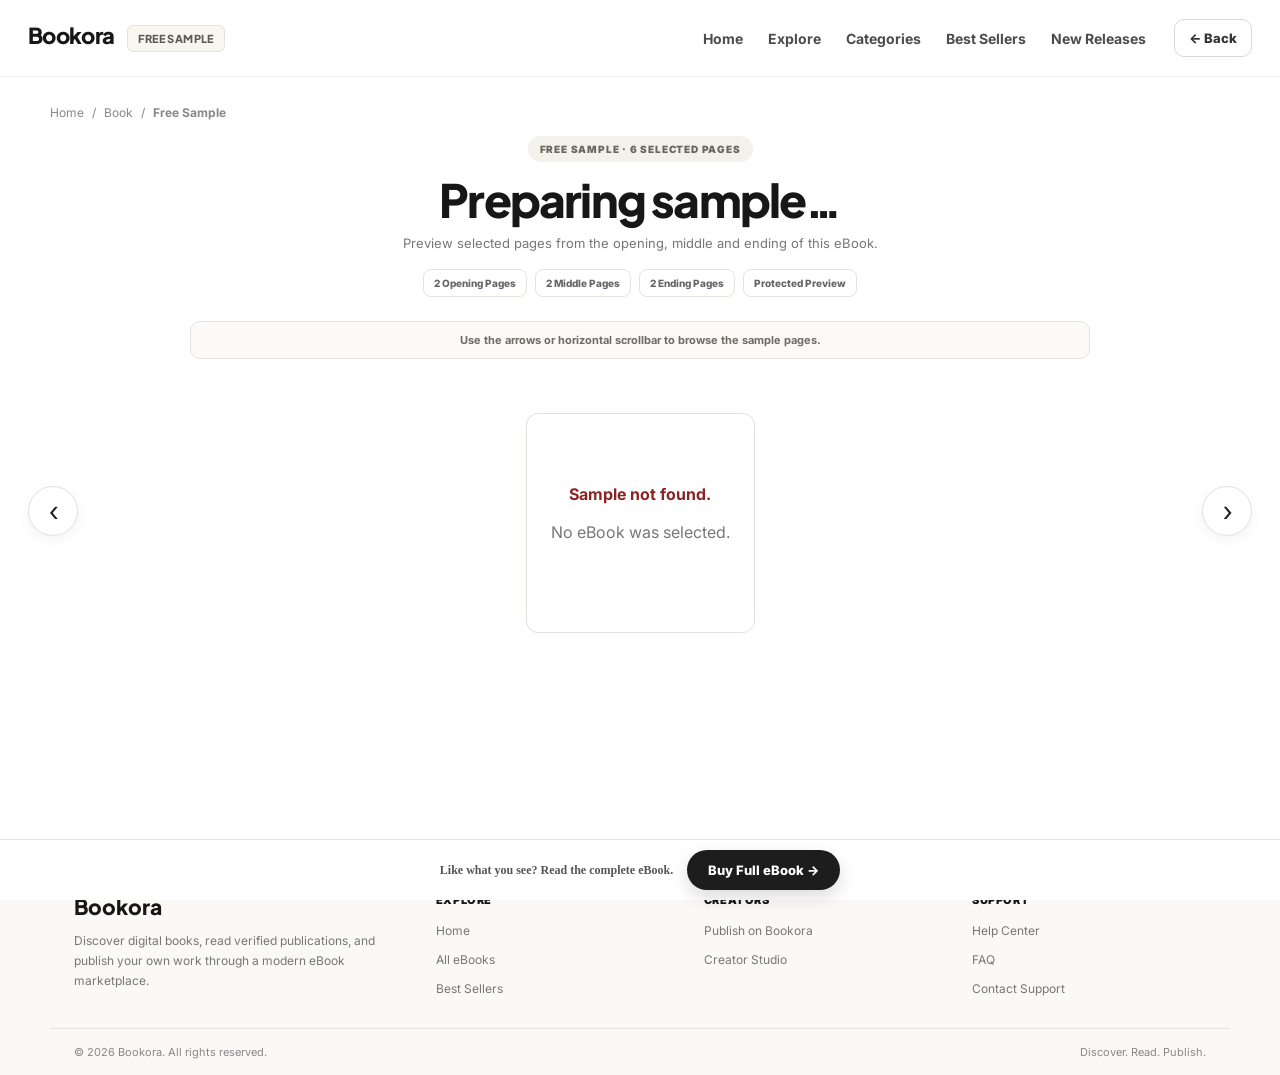
<file: sample.html>
<!DOCTYPE html>
<html lang="en">
<head>
<meta charset="UTF-8">
<meta name="viewport" content="width=device-width,initial-scale=1,viewport-fit=cover">
<title>Bookora — Free Sample</title>
<meta name="description" content="Read selected pages from this Bookora eBook before purchase.">
<meta name="theme-color" content="#ffffff">
<link rel="preconnect" href="https://fonts.googleapis.com">
<link rel="preconnect" href="https://fonts.gstatic.com" crossorigin>
<link href="https://fonts.googleapis.com/css2?family=Inter:wght@400;500;600;700;800&family=Plus+Jakarta+Sans:wght@700;800;900&display=swap" rel="stylesheet">
<style>
:root{--ink:#171717;--muted:#777;--line:#e8e4dc;--cream:#faf9f6;--paper:#fffdf8;--accent:#1f1f1f}
*{box-sizing:border-box}html{scroll-behavior:smooth}body{margin:0;background:#fff;color:var(--ink);font-family:Inter,Arial,sans-serif}a{text-decoration:none;color:inherit}button{font:inherit}
.site-header{position:sticky;top:0;z-index:50;background:rgba(255,255,255,.96);backdrop-filter:blur(14px);border-bottom:1px solid #eee}.header-inner{max-width:1280px;margin:auto;min-height:76px;padding:12px 28px;display:flex;align-items:center;gap:28px}.logo{font:800 22px/1 'Plus Jakarta Sans',Inter,sans-serif;letter-spacing:-.7px;white-space:nowrap}.edition{display:inline-flex;margin-left:10px;padding:7px 10px;border:1px solid #e7e1d7;border-radius:6px;background:#f8f6f1;color:#5f5b54;font-size:11px;font-weight:800;letter-spacing:.4px;vertical-align:middle}.nav{display:flex;align-items:center;gap:25px;margin-left:auto}.nav a{color:#4c4c4c;font-size:14px;font-weight:700}.nav a:hover{color:#111}.header-actions{display:flex;gap:10px}.back-btn{display:inline-flex;align-items:center;gap:7px;padding:10px 14px;border:1px solid #ddd8cf;border-radius:10px;background:#fff;color:#333;font-size:13px;font-weight:800}.back-btn:hover{background:#f8f6f1}.page{max-width:1400px;margin:auto;padding:28px 24px 130px}.crumb{display:flex;gap:8px;align-items:center;color:#888;font-size:12px;margin:0 auto 16px;max-width:1180px}.hero{text-align:center;margin:0 auto 24px;max-width:900px}.badge{display:inline-flex;padding:7px 12px;border-radius:999px;background:#f3f1ec;color:#6b675f;font-size:10px;font-weight:900;letter-spacing:.8px}.hero h1{margin:13px 0 8px;font:900 clamp(28px,4vw,46px)/1.08 'Plus Jakarta Sans',Inter,sans-serif;letter-spacing:-1.8px}.hero p{margin:0;color:#777;font-size:13px;line-height:1.65}.info{display:flex;justify-content:center;flex-wrap:wrap;gap:8px;margin-top:15px}.pill{padding:7px 10px;border:1px solid #e7e3dc;border-radius:8px;background:#fff;color:#666;font-size:10px;font-weight:800}
.reader-note{max-width:900px;margin:0 auto 18px;padding:11px 15px;border:1px solid #e7e3dc;border-radius:10px;background:#fbfaf7;text-align:center;color:#6f6b64;font-size:11px;font-weight:700}.reader{position:relative;max-width:1240px;margin:0 auto}.viewport{overflow:hidden;padding:6px 52px 16px}.track{display:flex;gap:30px;align-items:flex-start;overflow-x:auto;scroll-behavior:smooth;scroll-snap-type:x mandatory;padding:10px 0 20px;scrollbar-color:#cfc5ae transparent;scrollbar-width:auto}.track::-webkit-scrollbar{height:10px}.track::-webkit-scrollbar-track{background:#f1eee8;border-radius:20px}.track::-webkit-scrollbar-thumb{background:#cfc5ae;border-radius:20px}.page-card{flex:0 0 min(300px,26vw);scroll-snap-align:center}.page-frame{background:var(--paper);border:1px solid #e2ddd2;border-radius:5px;overflow:hidden;box-shadow:0 12px 28px rgba(35,29,20,.11)}.page-frame img{display:block;width:100%;height:auto;user-select:none;-webkit-user-drag:none}.page-label{text-align:center;padding:12px 7px 2px;font:700 12px/1.4 Georgia,serif;color:#282622}.page-sub{text-align:center;padding:3px 7px 8px;color:#999;font:12px/1.4 Georgia,serif}.arrow{position:absolute;top:43%;transform:translateY(-50%);z-index:5;width:50px;height:50px;border:1px solid #e5e0d7;border-radius:50%;background:#fff;display:grid;place-items:center;cursor:pointer;box-shadow:0 4px 14px rgba(0,0,0,.05);font-size:28px;color:#222}.arrow:hover{background:#f8f6f1}.prev{left:4px}.next{right:4px}.counter{text-align:center;color:#8a867f;font-size:11px;font-weight:800;margin-top:3px}.loading-card,.error-card{max-width:820px;margin:20px auto;padding:70px 24px;border:1px solid #e5e0d7;border-radius:12px;background:#fff;text-align:center;color:#777}.spinner{width:32px;height:32px;margin:0 auto 14px;border:3px solid #e8e2d7;border-top-color:#222;border-radius:50%;animation:spin .7s linear infinite}@keyframes spin{to{transform:rotate(360deg)}}.error-card{color:#8b2525}.error-card p{color:#777;line-height:1.6}.retry{display:inline-flex;margin-top:8px;padding:11px 16px;border-radius:9px;background:#1d1d1d;color:#fff;font-size:12px;font-weight:800}
.buybar{position:fixed;left:0;right:0;bottom:0;z-index:60;background:rgba(255,255,255,.97);backdrop-filter:blur(16px);border-top:1px solid #e8e3da;padding:10px 20px;display:flex;justify-content:center;align-items:center;gap:14px}.buy-copy{font:700 12px Georgia,serif;color:#555}.buy{display:inline-flex;align-items:center;justify-content:center;padding:12px 21px;border-radius:999px;background:#1d1d1d;color:#fff;font-size:13px;font-weight:800;box-shadow:0 7px 18px rgba(0,0,0,.14)}.buy:hover{background:#000}.site-footer{margin-top:30px;border-top:1px solid #eee9e1;background:#faf9f6}.footer-inner{max-width:1180px;margin:auto;padding:40px 24px 28px;display:grid;grid-template-columns:1.4fr 1fr 1fr 1fr;gap:34px}.footer-brand{font:800 21px 'Plus Jakarta Sans',Inter,sans-serif;margin-bottom:11px}.footer-copy,.footer-links a{color:#777;font-size:12px;line-height:1.7}.footer-copy{max-width:330px}.footer-title{font-size:11px;font-weight:900;letter-spacing:.6px;margin-bottom:14px}.footer-links{display:flex;flex-direction:column;gap:9px}.footer-links a:hover{color:#111}.copyright{max-width:1180px;margin:auto;padding:16px 24px;border-top:1px solid #e8e3da;display:flex;justify-content:space-between;gap:15px;color:#888;font-size:11px}
@media(max-width:1050px){.page-card{flex-basis:330px}.nav{display:none}.header-inner{padding:11px 18px}.viewport{padding-left:45px;padding-right:45px}.footer-inner{grid-template-columns:1fr 1fr}}
@media(max-width:600px){.page{padding:20px 8px 120px}.crumb{padding:0 8px}.hero{padding:0 10px}.hero h1{letter-spacing:-1px}.hero p{font-size:12px}.info{gap:6px}.pill{font-size:9px;padding:6px 8px}.reader-note{margin-left:10px;margin-right:10px;font-size:10px}.viewport{padding:4px 20px 12px}.track{gap:16px;padding-bottom:14px}.page-card{flex-basis:82vw}.arrow{width:42px;height:42px;font-size:22px}.prev{left:2px}.next{right:2px}.buy-copy{display:none}.buy{width:min(330px,100%)}.footer-inner{grid-template-columns:1fr;padding:30px 18px 22px}.copyright{flex-direction:column;padding:15px 18px}.edition{display:none}}
</style>
</head>
<body>
<header class="site-header"><div class="header-inner">
<a class="logo" href="./">Bookora <span class="edition">FREE SAMPLE</span></a>
<nav class="nav"><a href="./">Home</a><a href="./#/explore">Explore</a><a href="./#/categories">Categories</a><a href="./#/best-sellers">Best Sellers</a><a href="./#/new-releases">New Releases</a></nav>
<div class="header-actions"><a id="topBack" class="back-btn" href="#">← Back</a></div>
</div></header>
<main class="page">
<div class="crumb"><a href="./">Home</a><span>/</span><a id="bookCrumb" href="#">Book</a><span>/</span><strong>Free Sample</strong></div>
<section class="hero"><span class="badge">FREE SAMPLE · 6 SELECTED PAGES</span><h1 id="title">Preparing sample…</h1><p>Preview selected pages from the opening, middle and ending of this eBook.</p><div class="info"><span class="pill">2 Opening Pages</span><span class="pill">2 Middle Pages</span><span class="pill">2 Ending Pages</span><span class="pill">Protected Preview</span></div></section>
<div class="reader-note">Use the arrows or horizontal scrollbar to browse the sample pages.</div>
<section id="reader" class="reader"><button id="prev" class="arrow prev" aria-label="Previous pages">‹</button><div class="viewport"><div id="track" class="track"><div class="loading-card"><div class="spinner"></div>Preparing your sample…</div></div></div><button id="next" class="arrow next" aria-label="Next pages">›</button><div id="counter" class="counter"></div></section>
</main>
<footer class="site-footer"><div class="footer-inner"><div><div class="footer-brand">Bookora</div><div class="footer-copy">Discover digital books, read verified publications, and publish your own work through a modern eBook marketplace.</div></div><div><div class="footer-title">EXPLORE</div><div class="footer-links"><a href="./">Home</a><a href="./#/explore">All eBooks</a><a href="./#/best-sellers">Best Sellers</a></div></div><div><div class="footer-title">CREATORS</div><div class="footer-links"><a href="./#/seller">Publish on Bookora</a><a href="./#/creator-studio">Creator Studio</a></div></div><div><div class="footer-title">SUPPORT</div><div class="footer-links"><a href="./#/help">Help Center</a><a href="./#/faq">FAQ</a><a href="./#/contact">Contact Support</a></div></div></div><div class="copyright"><span>© 2026 Bookora. All rights reserved.</span><span>Discover. Read. Publish.</span></div></footer>
<div class="buybar"><span class="buy-copy">Like what you see? Read the complete eBook.</span><a id="buy" class="buy" href="#">Buy Full eBook →</a></div>
<script type="module">
const API=(window.BOOKORA_API_URL||'https://bookora-backend-x08l.onrender.com').replace(/\/$/,'');
const params=new URLSearchParams(location.search);const slug=params.get('book')||'';const suppliedTitle=params.get('title')||'';
const titleEl=document.getElementById('title'),track=document.getElementById('track'),counter=document.getElementById('counter'),prev=document.getElementById('prev'),next=document.getElementById('next'),buy=document.getElementById('buy'),topBack=document.getElementById('topBack'),bookCrumb=document.getElementById('bookCrumb');
const esc=s=>String(s??'').replace(/[&<>\"']/g,c=>({'&':'&amp;','<':'&lt;','>':'&gt;','\"':'&quot;',"'":'&#39;'}[c]));
if(!slug){track.innerHTML='<div class="error-card"><b>Sample not found.</b><p>No eBook was selected.</p></div>';}else{
 const bookUrl=`./#/book/${encodeURIComponent(slug)}`;topBack.href=bookUrl;bookCrumb.href=bookUrl;buy.href=`./#/checkout/${encodeURIComponent(slug)}`;if(suppliedTitle)titleEl.textContent=suppliedTitle;
 try{
  const response=await fetch(`${API}/api/books/${encodeURIComponent(slug)}/sample?mode=selected`,{cache:'no-store',headers:{Accept:'application/pdf'}});
  if(!response.ok){let msg=`Sample could not be loaded (${response.status}).`;try{const d=await response.json();if(d.error)msg=d.error}catch(_){}throw new Error(msg)}
  const type=(response.headers.get('content-type')||'').toLowerCase();if(!type.includes('application/pdf'))throw new Error('Sample service returned an invalid file.');
  const bytes=new Uint8Array(await response.arrayBuffer());
  const pdfjs=await import('https://cdnjs.cloudflare.com/ajax/libs/pdf.js/4.10.38/pdf.min.mjs');pdfjs.GlobalWorkerOptions.workerSrc='https://cdnjs.cloudflare.com/ajax/libs/pdf.js/4.10.38/pdf.worker.min.mjs';
  const pdf=await pdfjs.getDocument({data:bytes}).promise;if(!pdf.numPages)throw new Error('The sample contains no readable pages.');
  track.innerHTML='';const labels=['Collector’s Cover','Special Collector’s Note','Beginning of Chapter I','Middle Sample','Ending Sample','Final Sample'];
  const sub=['Gold Embossed Edition','Page 1 · Author Edition','Opening · First Edition','Middle · Selected Page','Ending · Selected Page','Final · Selected Page'];
  const ratio=Math.min(window.devicePixelRatio||1,2);
  for(let i=0;i<pdf.numPages;i++){
   const page=await pdf.getPage(i+1),base=page.getViewport({scale:1});
   const target=Math.min(760,Math.max(280,window.innerWidth<600?window.innerWidth*.82:300));
   const viewport=page.getViewport({scale:target/base.width});const canvas=document.createElement('canvas');canvas.width=Math.floor(viewport.width*ratio);canvas.height=Math.floor(viewport.height*ratio);canvas.style.width=viewport.width+'px';canvas.style.height=viewport.height+'px';
   await page.render({canvasContext:canvas.getContext('2d',{alpha:false}),viewport,transform:ratio!==1?[ratio,0,0,ratio,0,0]:null}).promise;
   const img=document.createElement('img');img.src=canvas.toDataURL('image/jpeg',.92);img.alt=`${titleEl.textContent||'eBook'} sample page ${i+1}`;img.draggable=false;img.loading=i<3?'eager':'lazy';
   const card=document.createElement('article');card.className='page-card';const frame=document.createElement('div');frame.className='page-frame';frame.appendChild(img);const label=document.createElement('div');label.className='page-label';label.textContent=labels[i]||`Sample Page ${i+1}`;const small=document.createElement('div');small.className='page-sub';small.textContent=sub[i]||`Page ${i+1} · Selected Preview`;card.append(frame,label,small);track.appendChild(card);canvas.width=1;canvas.height=1;page.cleanup?.();
  }
  const total=pdf.numPages;counter.textContent=`${total} selected sample pages`;
  const scrollAmount=()=>Math.max(260,Math.min(track.clientWidth*.8,520));
  prev.onclick=()=>track.scrollBy({left:-scrollAmount(),behavior:'smooth'});next.onclick=()=>track.scrollBy({left:scrollAmount(),behavior:'smooth'});
  pdf.cleanup?.();pdf.destroy?.();
 }catch(error){console.error('Bookora sample:',error);track.innerHTML=`<div class="error-card"><b>Sample could not be opened</b><p>${esc(error.message||'Please try again.')}</p><a class="retry" href="${bookUrl}">Back to Book</a></div>`;counter.textContent='';}
}
</script>
</body>
</html>
</file>
